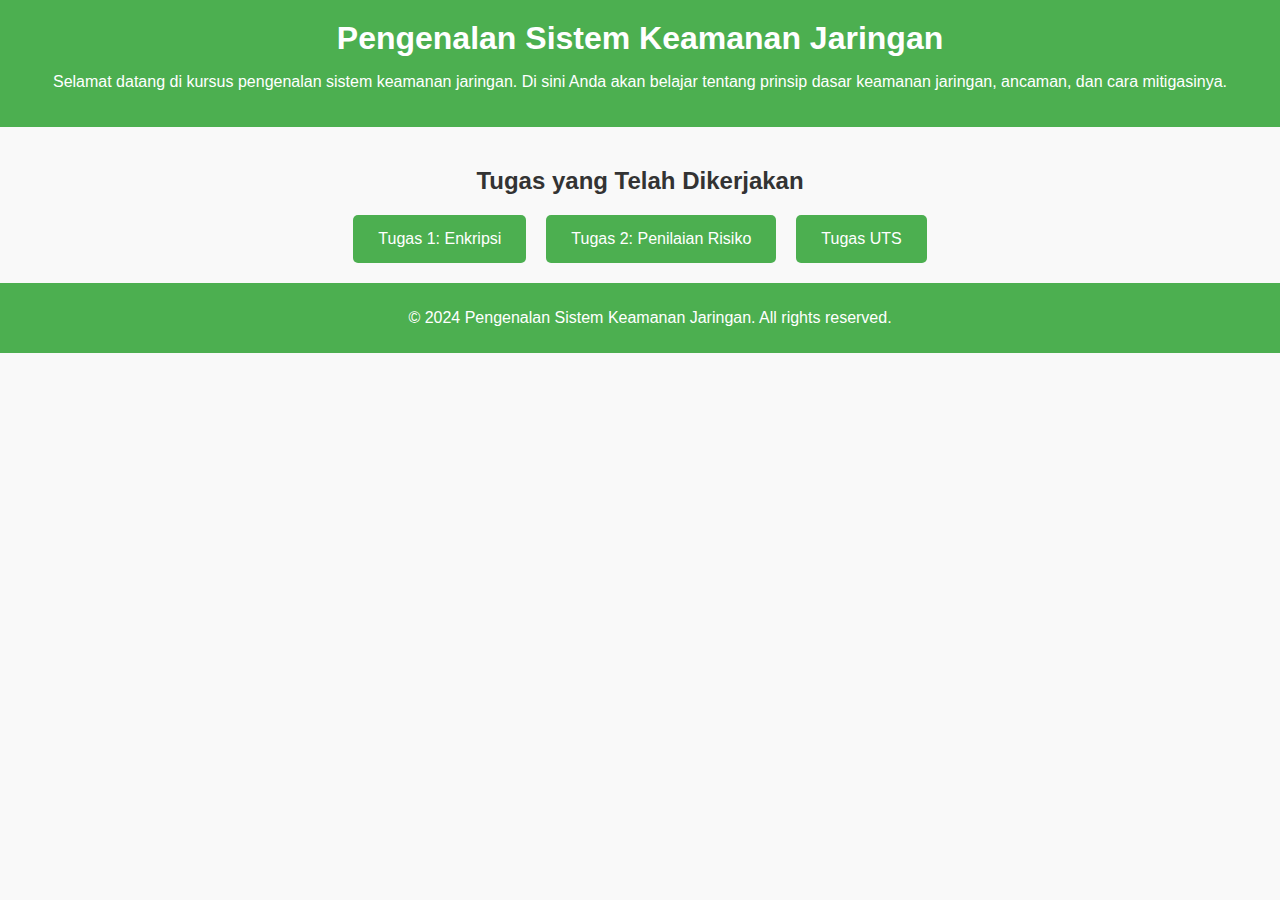
<file: index.html>
<!DOCTYPE html>
<html lang="id">
<head>
    <meta charset="UTF-8">
    <meta name="viewport" content="width=device-width, initial-scale=1.0">
    <title>Pengenalan Sistem Keamanan Jaringan</title>
    <link rel="stylesheet" href="style.css">
</head>
<body>
    <header>
        <h1>Pengenalan Sistem Keamanan Jaringan</h1>
        <p>Selamat datang di kursus pengenalan sistem keamanan jaringan. Di sini Anda akan belajar tentang prinsip dasar keamanan jaringan, ancaman, dan cara mitigasinya.</p>
    </header>
    <main>
        <section>
            <h2>Tugas yang Telah Dikerjakan</h2>
            <div class="button-container">
                <a href="./encode&decode/index.html" class="button">Tugas 1: Enkripsi</a>
                <a href="./stride&dread/index.html" class="button">Tugas 2: Penilaian Risiko</a>
                <a href="./UTS (Analisis Keamanan STRIDE & DREAD)/index.html" class="button">Tugas UTS</a>
            </div>
        </section>
    </main>
    <footer>
        <p>&copy; 2024 Pengenalan Sistem Keamanan Jaringan. All rights reserved.</p>
    </footer>
</body>
</html>
</file>
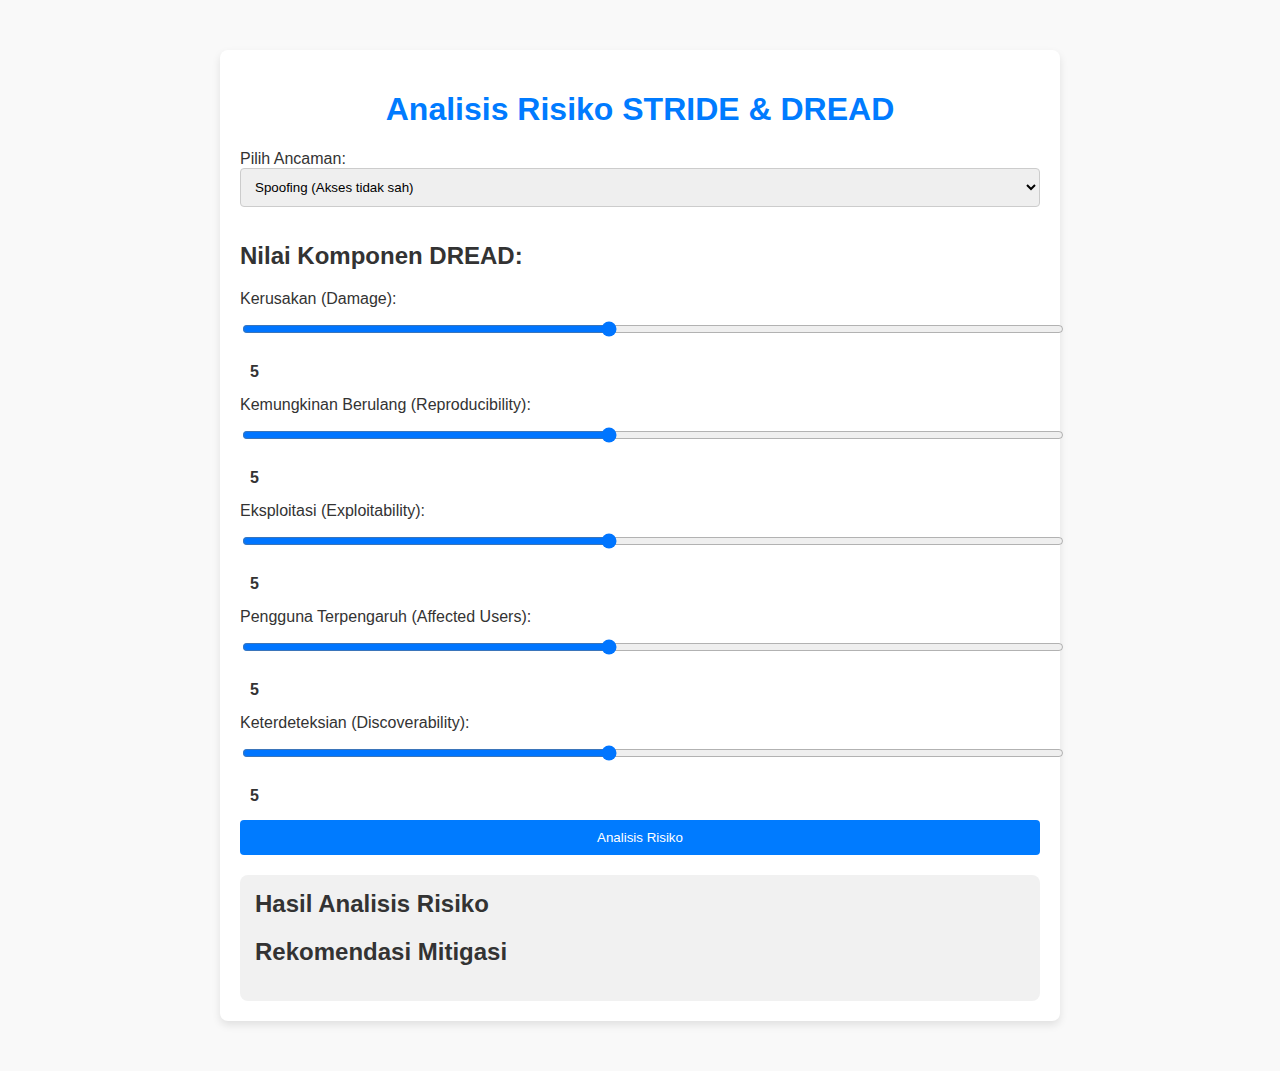
<file: SecureVision Real-Time Threat Detection Dashboard/index.html>
<!DOCTYPE html>
<html lang="id">
<head>
  <meta charset="UTF-8">
  <meta name="viewport" content="width=device-width, initial-scale=1.0">
  <title>Analisis Risiko STRIDE & DREAD</title>
  <link rel="stylesheet" href="./src/style.css">
</head>
<body>
  <div class="container">
    <h1>Analisis Risiko STRIDE & DREAD</h1>
    <div>
      <label for="threat">Pilih Ancaman:</label>
      <select id="threat">
        <!-- Spoofing -->
        <option value="spoofing">Spoofing (Akses tidak sah)</option>
        <option value="credential_theft">Pencurian Kredensial</option>
        <option value="phishing">Serangan Phishing</option>
        <!-- Tampering -->
        <option value="tampering">Tampering (Modifikasi data)</option>
        <option value="code_injection">Injeksi Kode</option>
        <option value="man_in_the_middle">Man-in-the-Middle (MITM)</option>
        <!-- Repudiation -->
        <option value="repudiation">Repudiation (Penyangkalan tindakan)</option>
        <option value="unauthorized_transactions">Transaksi Tidak Sah</option>
        <option value="log_forgery">Pemalsuan Log</option>
        <!-- Information Disclosure -->
        <option value="information_disclosure">Pengungkapan Informasi</option>
        <option value="data_exfiltration">Ekstraksi Data</option>
        <option value="sensitive_data_exposure">Paparan Data Sensitif</option>
        <!-- Denial of Service -->
        <option value="denial_of_service">Denial of Service (Gangguan Layanan)</option>
        <option value="ddos_attack">Distributed Denial of Service (DDoS)</option>
        <option value="resource_exhaustion">Penghabisan Sumber Daya</option>
        <!-- Elevation of Privilege -->
        <option value="elevation_of_privilege">Elevation of Privilege</option>
        <option value="privilege_escalation">Eskalasi Hak Istimewa</option>
        <option value="backdoor_access">Akses Backdoor</option>
      </select>
    </div>
    <div id="dread-sliders">
      <h2>Nilai Komponen DREAD:</h2>
      <div>
        <label for="damage">Kerusakan (Damage):</label>
        <input type="range" id="damage" min="1" max="10" value="5">
        <span id="damage-value">5</span>
      </div>
      <div>
        <label for="reproducibility">Kemungkinan Berulang (Reproducibility):</label>
        <input type="range" id="reproducibility" min="1" max="10" value="5">
        <span id="reproducibility-value">5</span>
      </div>
      <div>
        <label for="exploitability">Eksploitasi (Exploitability):</label>
        <input type="range" id="exploitability" min="1" max="10" value="5">
        <span id="exploitability-value">5</span>
      </div>
      <div>
        <label for="affected-users">Pengguna Terpengaruh (Affected Users):</label>
        <input type="range" id="affected-users" min="1" max="10" value="5">
        <span id="affected-users-value">5</span>
      </div>
      <div>
        <label for="discoverability">Keterdeteksian (Discoverability):</label>
        <input type="range" id="discoverability" min="1" max="10" value="5">
        <span id="discoverability-value">5</span>
      </div>
    </div>
    <button id="analyze-risk-btn">Analisis Risiko</button>
    <div id="output">
      <h2>Hasil Analisis Risiko</h2>
      <p id="risk-score"></p>
      <h2>Rekomendasi Mitigasi</h2>
      <p id="recommendation"></p>
    </div>
  </div>
  <script src="./src/app.js"></script>
</body>
</html>
</file>
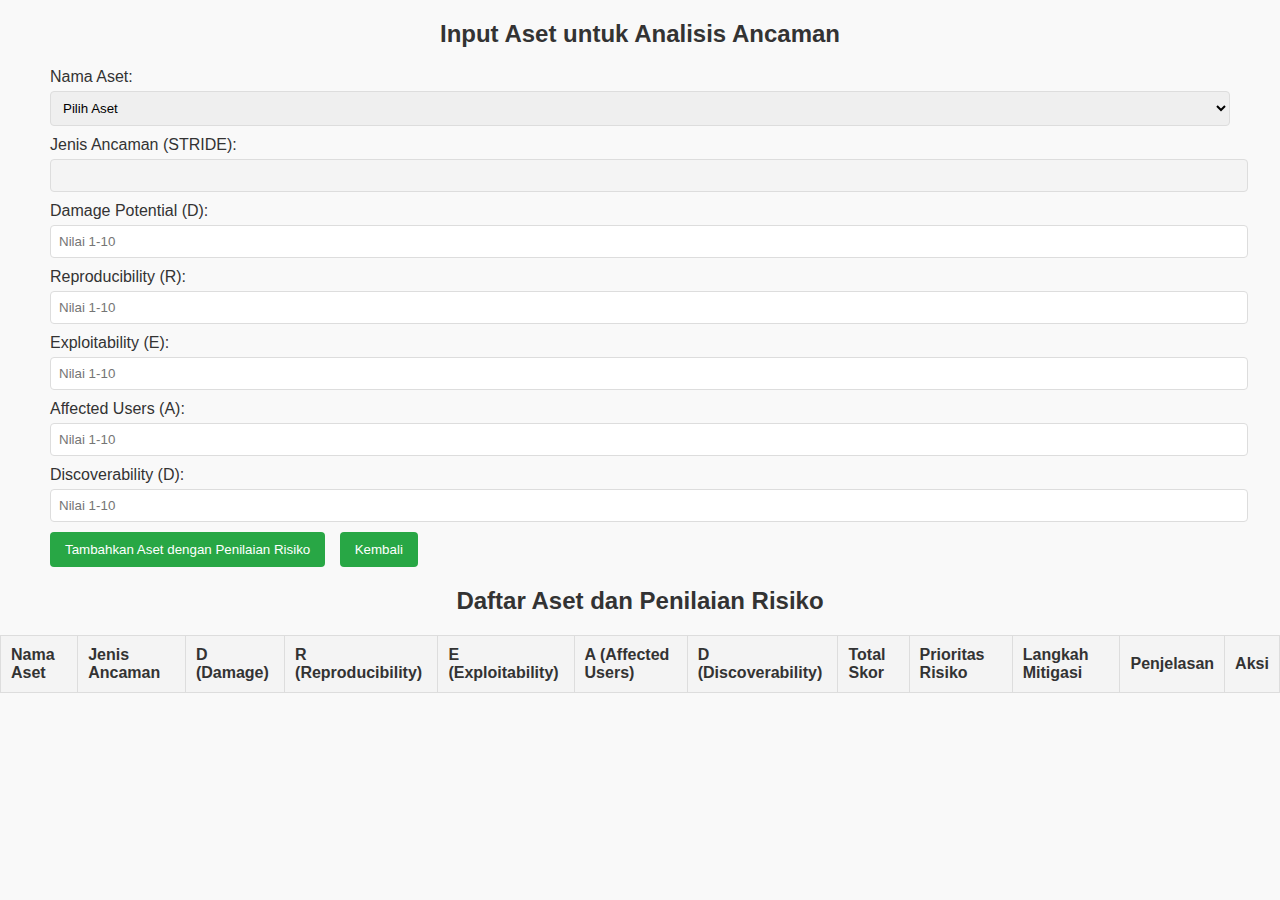
<file: stride&dread/index.html>
<!DOCTYPE html>
<html lang="en">
  <head>
    <meta charset="UTF-8" />
    <meta name="viewport" content="width=device-width, initial-scale=1.0" />
    <title>Analisis Ancaman dan Penilaian Risiko</title>
    <link rel="stylesheet" href="/style.css" />
  </head>
  <body>
    <h2>Input Aset untuk Analisis Ancaman</h2>
    <div class="input-group">
      <label for="assetName">Nama Aset:</label>
      <select id="assetName" onchange="setThreatType()">
        <option value="">Pilih Aset</option>
        <option value="Server Aplikasi Web">Server Aplikasi Web</option>
        <option value="Database Utama">Database Utama</option>
        <option value="Server API Eksternal">Server API Eksternal</option>
        <option value="Data Pengguna">Data Pengguna</option>
        <option value="Jaringan Internal">Jaringan Internal</option>
        <option value="Aplikasi Mobile">Aplikasi Mobile</option>
        <option value="Sistem Monitoring">Sistem Monitoring</option>
        <option value="Backup dan Recovery System">
          Backup dan Recovery System
        </option>
      </select>
    </div>
    <div class="input-group">
      <label for="threat">Jenis Ancaman (STRIDE):</label>
      <input
        type="text"
        id="threat"
        readonly
        style="background-color: #f4f4f4"
      />
    </div>
    <div class="input-group">
      <label for="damage">Damage Potential (D):</label>
      <input
        type="number"
        id="damage"
        min="1"
        max="10"
        placeholder="Nilai 1-10"
        oninput="calculateTotalScore()"
      />
    </div>
    <div class="input-group">
      <label for="reproducibility">Reproducibility (R):</label>
      <input
        type="number"
        id="reproducibility"
        min="1"
        max="10"
        placeholder="Nilai 1-10"
        oninput="calculateTotalScore()"
      />
    </div>
    <div class="input-group">
      <label for="exploitability">Exploitability (E):</label>
      <input
        type="number"
        id="exploitability"
        min="1"
        max="10"
        placeholder="Nilai 1-10"
        oninput="calculateTotalScore()"
      />
    </div>
    <div class="input-group">
      <label for="affectedUsers">Affected Users (A):</label>
      <input
        type="number"
        id="affectedUsers"
        min="1"
        max="10"
        placeholder="Nilai 1-10"
        oninput="calculateTotalScore()"
      />
    </div>
    <div class="input-group">
      <label for="discoverability">Discoverability (D):</label>
      <input
        type="number"
        id="discoverability"
        min="1"
        max="10"
        placeholder="Nilai 1-10"
        oninput="calculateTotalScore()"
      />
    </div>
    <div class="isi-button">
      <button onclick="addAsset()">
        Tambahkan Aset dengan Penilaian Risiko
      </button>
      <button onclick="goBack()">Kembali</button>
    </div>
    <h2>Daftar Aset dan Penilaian Risiko</h2>
    <table id="assetTable">
      <thead>
        <tr>
          <th>Nama Aset</th>
          <th>Jenis Ancaman</th>
          <th>D (Damage)</th>
          <th>R (Reproducibility)</th>
          <th>E (Exploitability)</th>
          <th>A (Affected Users)</th>
          <th>D (Discoverability)</th>
          <th>Total Skor</th>
          <th>Prioritas Risiko</th>
          <th>Langkah Mitigasi</th>
          <th>Penjelasan</th>
          <th>Aksi</th>
        </tr>
      </thead>
      <tbody></tbody>
    </table>
    <script src="stride.js"></script>
  </body>
</html>
</file>
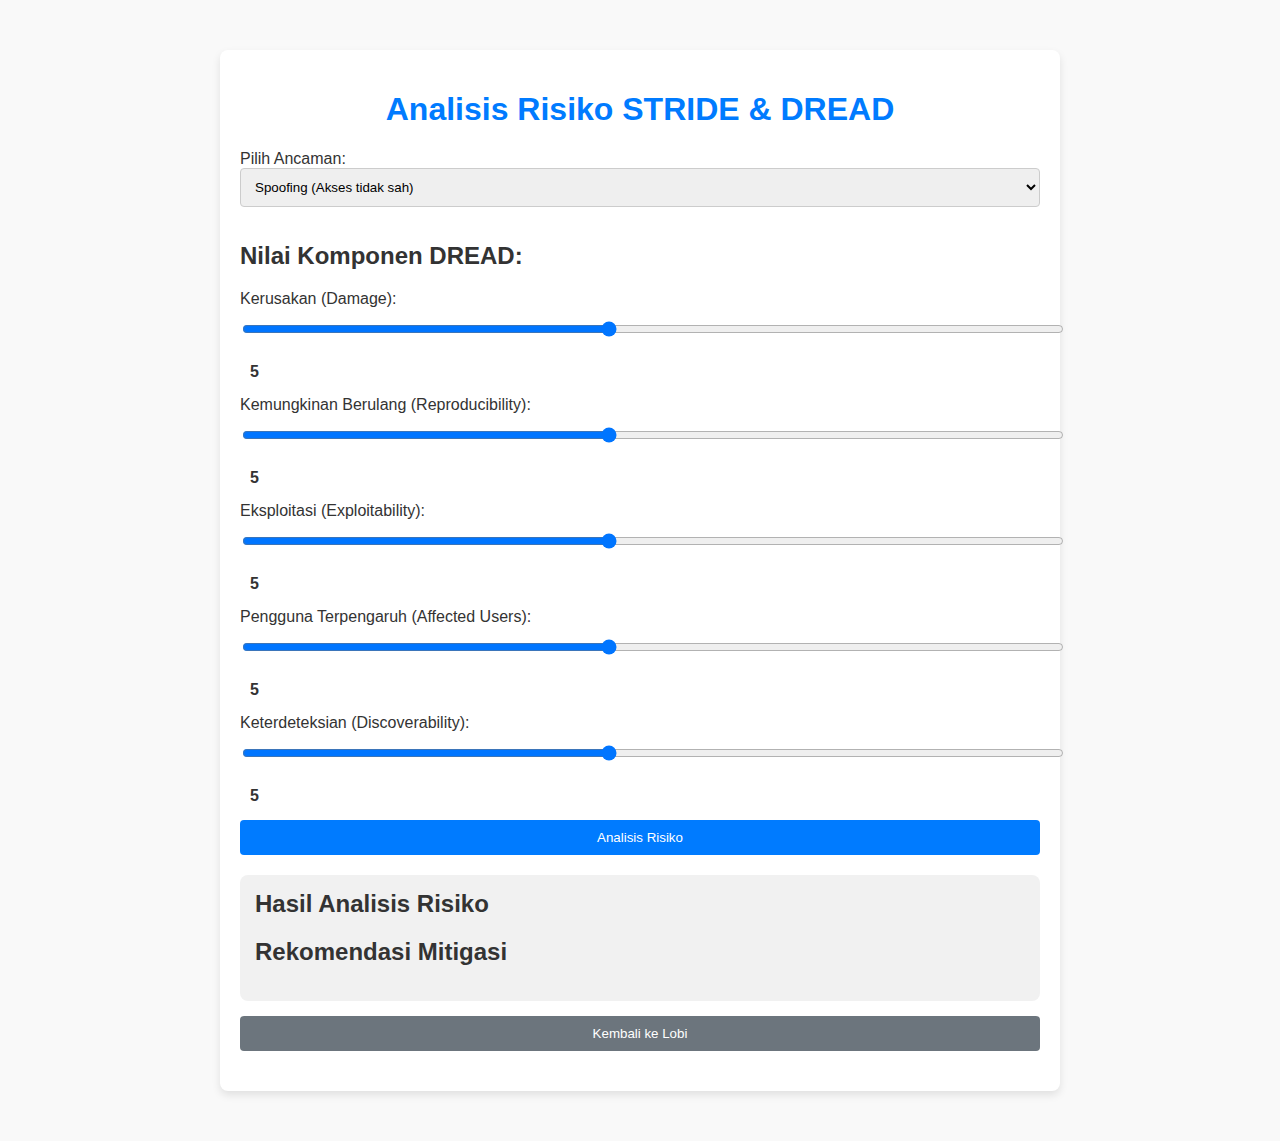
<file: UTS (Analisis Keamanan STRIDE & DREAD)/index.html>
<!DOCTYPE html>
<html lang="id">
  <head>
    <meta charset="UTF-8" />
    <meta name="viewport" content="width=device-width, initial-scale=1.0" />
    <title>Analisis Keamanan STRIDE & DREAD</title>
    <link rel="stylesheet" href="./src/style.css" />
  </head>
  <body>
    <div class="container">
      <h1>Analisis Risiko STRIDE & DREAD</h1>
      <div>
        <label for="threat">Pilih Ancaman:</label>
        <select id="threat">
          <!-- Spoofing -->
          <option value="spoofing">Spoofing (Akses tidak sah)</option>
          <option value="credential_theft">Pencurian Kredensial</option>
          <option value="phishing">Serangan Phishing</option>
          <!-- Tampering -->
          <option value="tampering">Tampering (Modifikasi data)</option>
          <option value="code_injection">Injeksi Kode</option>
          <option value="man_in_the_middle">Man-in-the-Middle (MITM)</option>
          <!-- Repudiation -->
          <option value="repudiation">
            Repudiation (Penyangkalan tindakan)
          </option>
          <option value="unauthorized_transactions">Transaksi Tidak Sah</option>
          <option value="log_forgery">Pemalsuan Log</option>
          <!-- Information Disclosure -->
          <option value="information_disclosure">Pengungkapan Informasi</option>
          <option value="data_exfiltration">Ekstraksi Data</option>
          <option value="sensitive_data_exposure">Paparan Data Sensitif</option>
          <!-- Denial of Service -->
          <option value="denial_of_service">
            Denial of Service (Gangguan Layanan)
          </option>
          <option value="ddos_attack">
            Distributed Denial of Service (DDoS)
          </option>
          <option value="resource_exhaustion">Penghabisan Sumber Daya</option>
          <!-- Elevation of Privilege -->
          <option value="elevation_of_privilege">Elevation of Privilege</option>
          <option value="privilege_escalation">Eskalasi Hak Istimewa</option>
          <option value="backdoor_access">Akses Backdoor</option>
        </select>
      </div>
      <div id="dread-sliders">
        <h2>Nilai Komponen DREAD:</h2>
        <div>
          <label for="damage">Kerusakan (Damage):</label>
          <input type="range" id="damage" min="1" max="10" value="5" />
          <span id="damage-value">5</span>
        </div>
        <div>
          <label for="reproducibility"
            >Kemungkinan Berulang (Reproducibility):</label
          >
          <input type="range" id="reproducibility" min="1" max="10" value="5" />
          <span id="reproducibility-value">5</span>
        </div>
        <div>
          <label for="exploitability">Eksploitasi (Exploitability):</label>
          <input type="range" id="exploitability" min="1" max="10" value="5" />
          <span id="exploitability-value">5</span>
        </div>
        <div>
          <label for="affected-users"
            >Pengguna Terpengaruh (Affected Users):</label
          >
          <input type="range" id="affected-users" min="1" max="10" value="5" />
          <span id="affected-users-value">5</span>
        </div>
        <div>
          <label for="discoverability">Keterdeteksian (Discoverability):</label>
          <input type="range" id="discoverability" min="1" max="10" value="5" />
          <span id="discoverability-value">5</span>
        </div>
      </div>
      <button id="analyze-risk-btn">Analisis Risiko</button>
      <div id="output">
        <h2>Hasil Analisis Risiko</h2>
        <p id="risk-score"></p>
        <h2>Rekomendasi Mitigasi</h2>
        <p id="recommendation"></p>
      </div>
      <div class="back-button">
        <button onclick="goToLobby()">Kembali ke Lobi</button>
      </div>
    </div>
    <script src="./src/app.js"></script>
  </body>
</html>
</file>
<file: style.css>
.container {
  max-width: 600px;
  margin: auto;
  background: white;
  padding: 20px;
  border-radius: 8px;
  box-shadow: 0 2px 10px rgba(0, 0, 0, 0.1);
}
.container h1 {
  text-align: center;
  color: #333;
}
.container label {
  font-weight: bold;
  margin-top: 10px;
  display: block;
}
.container input[type=text],
.container select {
  width: 100%;
  padding: 10px;
  margin: 5px 0 20px 0;
  border: 1px solid #ccc;
  border-radius: 4px;
}
.container button {
  background-color: #5cb85c;
  color: white;
  border: none;
  padding: 10px 15px;
  text-align: center;
  text-decoration: none;
  display: inline-block;
  font-size: 16px;
  margin: 4px 2px;
  cursor: pointer;
  border-radius: 4px;
  transition: background-color 0.3s;
}
.container button:hover {
  background-color: #4cae4c;
}
.container h2 {
  margin-top: 20px;
  color: #333;
}
.container .result {
  background-color: #e9ecef;
  border-left: 6px solid #5cb85c;
  padding: 10px;
  margin: 10px 0;
  border-radius: 4px;
}

body {
  font-family: Arial, sans-serif;
  margin: 20px;
}
body h2 {
  color: #333;
  text-align: center;
}

.input-group {
  margin-bottom: 10px;
  padding: 0 50px;
}
.input-group label {
  display: block;
  margin-bottom: 5px;
}
.input-group input, .input-group textarea, .input-group select {
  width: 100%;
  padding: 8px;
  border: 1px solid #ddd;
  border-radius: 4px;
}

.isi-button {
  padding: 0 50px;
}

button {
  padding: 10px 15px;
  background-color: #28a745;
  color: #fff;
  border: none;
  border-radius: 4px;
  cursor: pointer;
  margin-right: 10px;
}
button:hover {
  background-color: #218838;
}

table {
  width: 100%;
  border-collapse: collapse;
  margin-top: 20px;
}
table th, table td {
  border: 1px solid #ddd;
  padding: 10px;
  text-align: left;
}
table th {
  background-color: #f4f4f4;
}

.high-risk {
  background-color: #ffcccc;
}

.medium-risk {
  background-color: #fff3cd;
}

.low-risk {
  background-color: #d4edda;
}

body {
  font-family: Arial, sans-serif;
  margin: 0;
  padding: 0;
  background-color: #f9f9f9;
  color: #333;
}

header {
  background-color: #4CAF50;
  color: white;
  padding: 20px;
  text-align: center;
}

h1 {
  margin: 0;
}

main {
  padding: 20px;
}

h2 {
  color: #4CAF50;
}

.button-container {
  margin-top: 20px;
  display: flex;
  justify-content: center;
  gap: 20px; /* Spacing between buttons */
}

.button {
  background-color: #4CAF50;
  color: white;
  padding: 15px 25px;
  text-decoration: none;
  border-radius: 5px;
  transition: background-color 0.3s ease;
}

.button:hover {
  background-color: #45a049;
}

footer {
  text-align: center;
  padding: 10px;
  background-color: #4CAF50;
  color: white;
  position: relative;
  bottom: 0;
  width: 100%;
}/*# sourceMappingURL=style.css.map */
</file>
<file: SecureVision Real-Time Threat Detection Dashboard/src/style.css>
body {
  font-family: Arial, sans-serif;
  margin: 0;
  padding: 0;
  background-color: #f9f9f9;
  color: #333;
}

.container {
  max-width: 800px;
  margin: 50px auto;
  background: #fff;
  padding: 20px;
  box-shadow: 0 4px 8px rgba(0, 0, 0, 0.1);
  border-radius: 8px;
}

h1 {
  text-align: center;
  color: #007bff;
}

label {
  display: block;
  margin-top: 15px;
}

select, input[type="range"] {
  width: 100%;
  padding: 10px;
  margin-bottom: 15px;
  border: 1px solid #ccc;
  border-radius: 4px;
}

button {
  display: block;
  width: 100%;
  padding: 10px;
  background-color: #007bff;
  color: #fff;
  border: none;
  border-radius: 4px;
  margin-top: 15px;
  cursor: pointer;
}

button:hover {
  background-color: #0056b3;
}

#output {
  margin-top: 20px;
  padding: 15px;
  background-color: #f1f1f1;
  border-radius: 8px;
}

#output h2 {
  margin-top: 0;
}

span {
  display: inline-block;
  margin-left: 10px;
  font-weight: bold;
}
</file>
<file: UTS (Analisis Keamanan STRIDE & DREAD)/src/style.css>
body {
  font-family: Arial, sans-serif;
  margin: 0;
  padding: 0;
  background-color: #f9f9f9;
  color: #333;
}

.container {
  max-width: 800px;
  margin: 50px auto;
  background: #fff;
  padding: 20px;
  box-shadow: 0 4px 8px rgba(0, 0, 0, 0.1);
  border-radius: 8px;
}

h1 {
  text-align: center;
  color: #007bff;
}

label {
  display: block;
  margin-top: 15px;
}

select, input[type="range"] {
  width: 100%;
  padding: 10px;
  margin-bottom: 15px;
  border: 1px solid #ccc;
  border-radius: 4px;
}

button {
  display: block;
  width: 100%;
  padding: 10px;
  background-color: #007bff;
  color: #fff;
  border: none;
  border-radius: 4px;
  margin-top: 15px;
  cursor: pointer;
}

button:hover {
  background-color: #0056b3;
}

.back-button {
  margin-bottom: 20px;
}

.back-button button {
  padding: 10px 20px;
  background-color: #6c757d;
  color: white;
  border: none;
  border-radius: 4px;
  cursor: pointer;
}

.back-button button:hover {
  background-color: #5a6268;
}

#output {
  margin-top: 20px;
  padding: 15px;
  background-color: #f1f1f1;
  border-radius: 8px;
}

#output h2 {
  margin-top: 0;
}

span {
  display: inline-block;
  margin-left: 10px;
  font-weight: bold;
}
</file>
